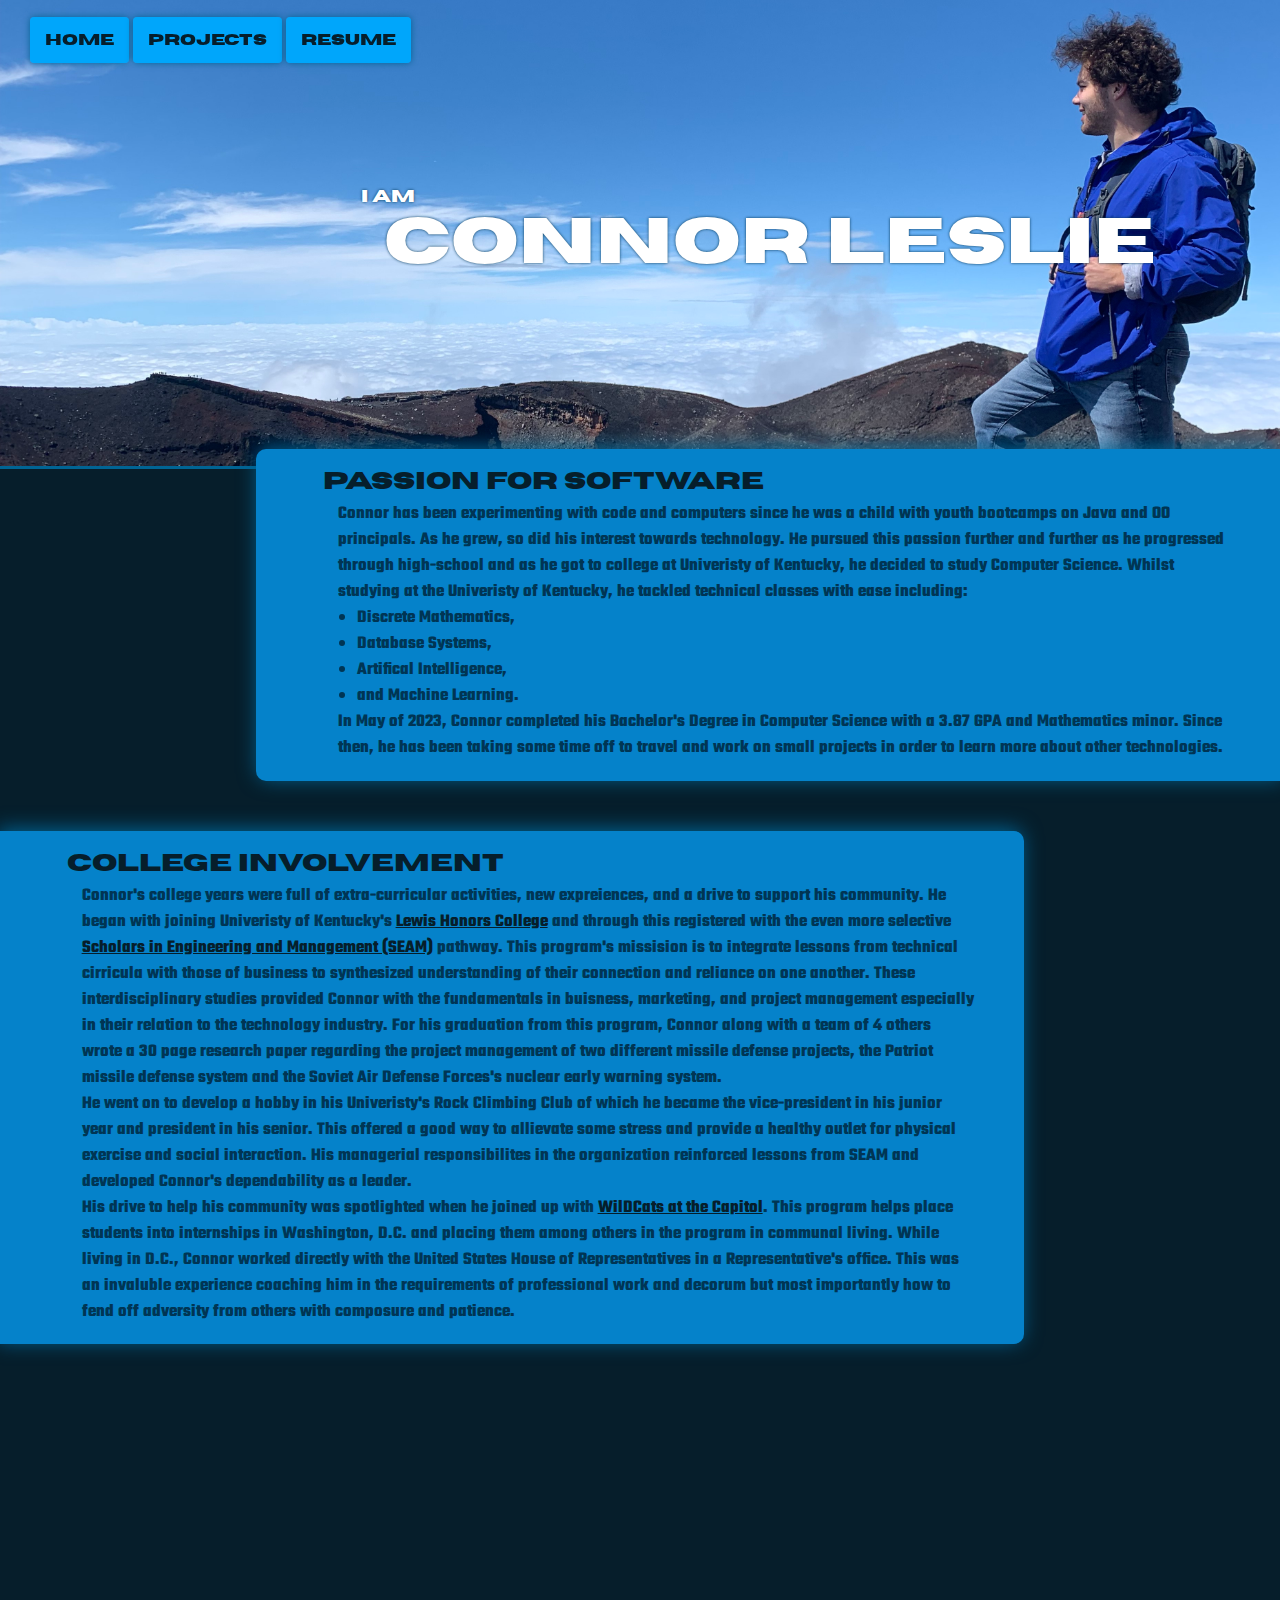
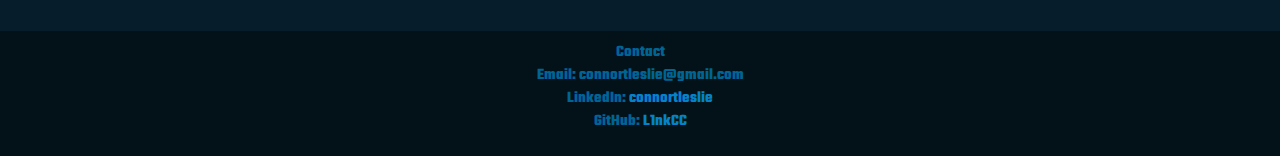
<file: PersonalResume/index.html>
<!DOCTYPE html>
<html lang="en">
<head>
    <meta charset="UTF-8">
    <meta name="viewport" content="width=device-width, initial-scale=1.0">
    <title>Connor Leslie</title>
    <link rel="stylesheet" href="stylesheet.css">
    <script defer src="scripts/main.js"></script>
</head>


<body>
    <header>
        <figure>
            <img src="images/FujiPose.jpg">
            <figcaption>
                <div id="iam">I am</div>
                <h1 id="myName">Connor Leslie</h1>
            </figcaption>
        </figure>
        <nav> 
            <ul>
                <li><a href="#" class="navButton button">Home</a></li>
                <li><a href="/pages/projects.html" class="navButton button">Projects</a></li>
                <li><a href="/pages/resume.html" class="navButton button">Resume</a></li>
            </ul>
        </nav>
    </header>

    <section id="PassionForSoftware" class = "first pageInfo right">
        <h4>
            Passion For Software
        </h4>
        <div>
            Connor has been experimenting with code and computers since he was a child with youth bootcamps on Java and OO principals. 
            As he grew, so did his interest towards technology.
            He pursued this passion further and further as he progressed through high-school and as he got to college at Univeristy of Kentucky, he decided to study Computer Science. 
            Whilst studying at the Univeristy of Kentucky, he tackled technical classes with ease including:
        </div>
        <ul>
            <li>Discrete Mathematics,</li>
            <li>Database Systems,</li>
            <li>Artifical Intelligence,</li>
            <li>and Machine Learning.</li>
        </ul>
        <div>
            In May of 2023, Connor completed his Bachelor's Degree in Computer Science with a 3.87 GPA and Mathematics minor. 
            Since then, he has been taking some time off to travel and work on small projects in order to learn more about other technologies.
        </div>
    </section>
    
    <section id="CollegeInvolvement" class = "pageInfo left">
        <h4>
        College Involvement
        </h4>
        <div>
            Connor's college years were full of extra-curricular activities, new expreiences, and a drive to support his community.
            He began with joining Univeristy of Kentucky's 
            <a href="https://www.uky.edu/honors/home">Lewis Honors College</a>
            and through this registered with the even more selective 
            <a href="https://www.engr.uky.edu/students/undergraduate/academic-enhancements/seam-honors-engrmgt">Scholars in Engineering and Management (SEAM)</a>
            pathway.
            This program's missision is to integrate lessons from technical cirricula with those of business to synthesized understanding of their connection and reliance on one another.
            These interdisciplinary studies provided Connor with the fundamentals in buisness, marketing, and project management especially in their relation to the technology industry.
            For his graduation from this program, Connor along with a team of 4 others wrote a 30 page research paper regarding the project management of two different missile defense projects,
            the Patriot missile defense system and the Soviet Air Defense Forces's nuclear early warning system.
            <br/>
            He went on to develop a hobby in his Univeristy's Rock Climbing Club of which he became the vice-president in his junior year and president in his senior. 
            This offered a good way to allievate some stress and provide a healthy outlet for physical exercise and social interaction.
            His managerial responsibilites in the organization reinforced lessons from SEAM and developed Connor's dependability as a leader.
            <br/>
            His drive to help his community was spotlighted when he joined up with <a href="https://www.uky.edu/wildcatsatthecapitol/home">WilDCats at the Capitol</a>. 
            This program helps place students into internships in Washington, D.C. and placing them among others in the program in communal living. 
            While living in D.C., Connor worked directly with the United States House of Representatives in a Representative's office. 
            This was an invaluble experience coaching him in the requirements of professional work and decorum but most importantly how to fend off adversity from others with composure and patience.
        </div>
    </section>

    <section id="KeepingCurrent" class = "pageInfo right">
        <h4>
        Keeping Current
        </h4>
        <div>
            Connor took a break following his graduation on the consideration of multiple weddings that would have impacted an early career signfigantly.
            This freedom from a full schedule left him with many opprotunities; He did not squander a single one.
            He went travelling, taking a vacation to Canada and to Japan, experiencing a foreign view on his own culture and experiencing others' customs directly.
            Even this didn't fill his time completely, so he started experimenting with aspects of technology he had not experienced like web development or editor scripting in the Unity development platform.
            Now, he continues to tinker with unfamiliar toys and excited to truely get started on his career.
        </div>
    </section>

    <footer>
        Contact
        <ul>
            <li>Email: connortleslie@gmail.com</li>
            <li>LinkedIn: <a href ="https://www.linkedin.com/in/connortleslie/">connortleslie</a></li>
            <li>GitHub: <a href ="https://github.com/L1nkCC">L1nkCC</a></li>
            <li></li>
        </ul>
    </footer>

</body>
</html>
</file>
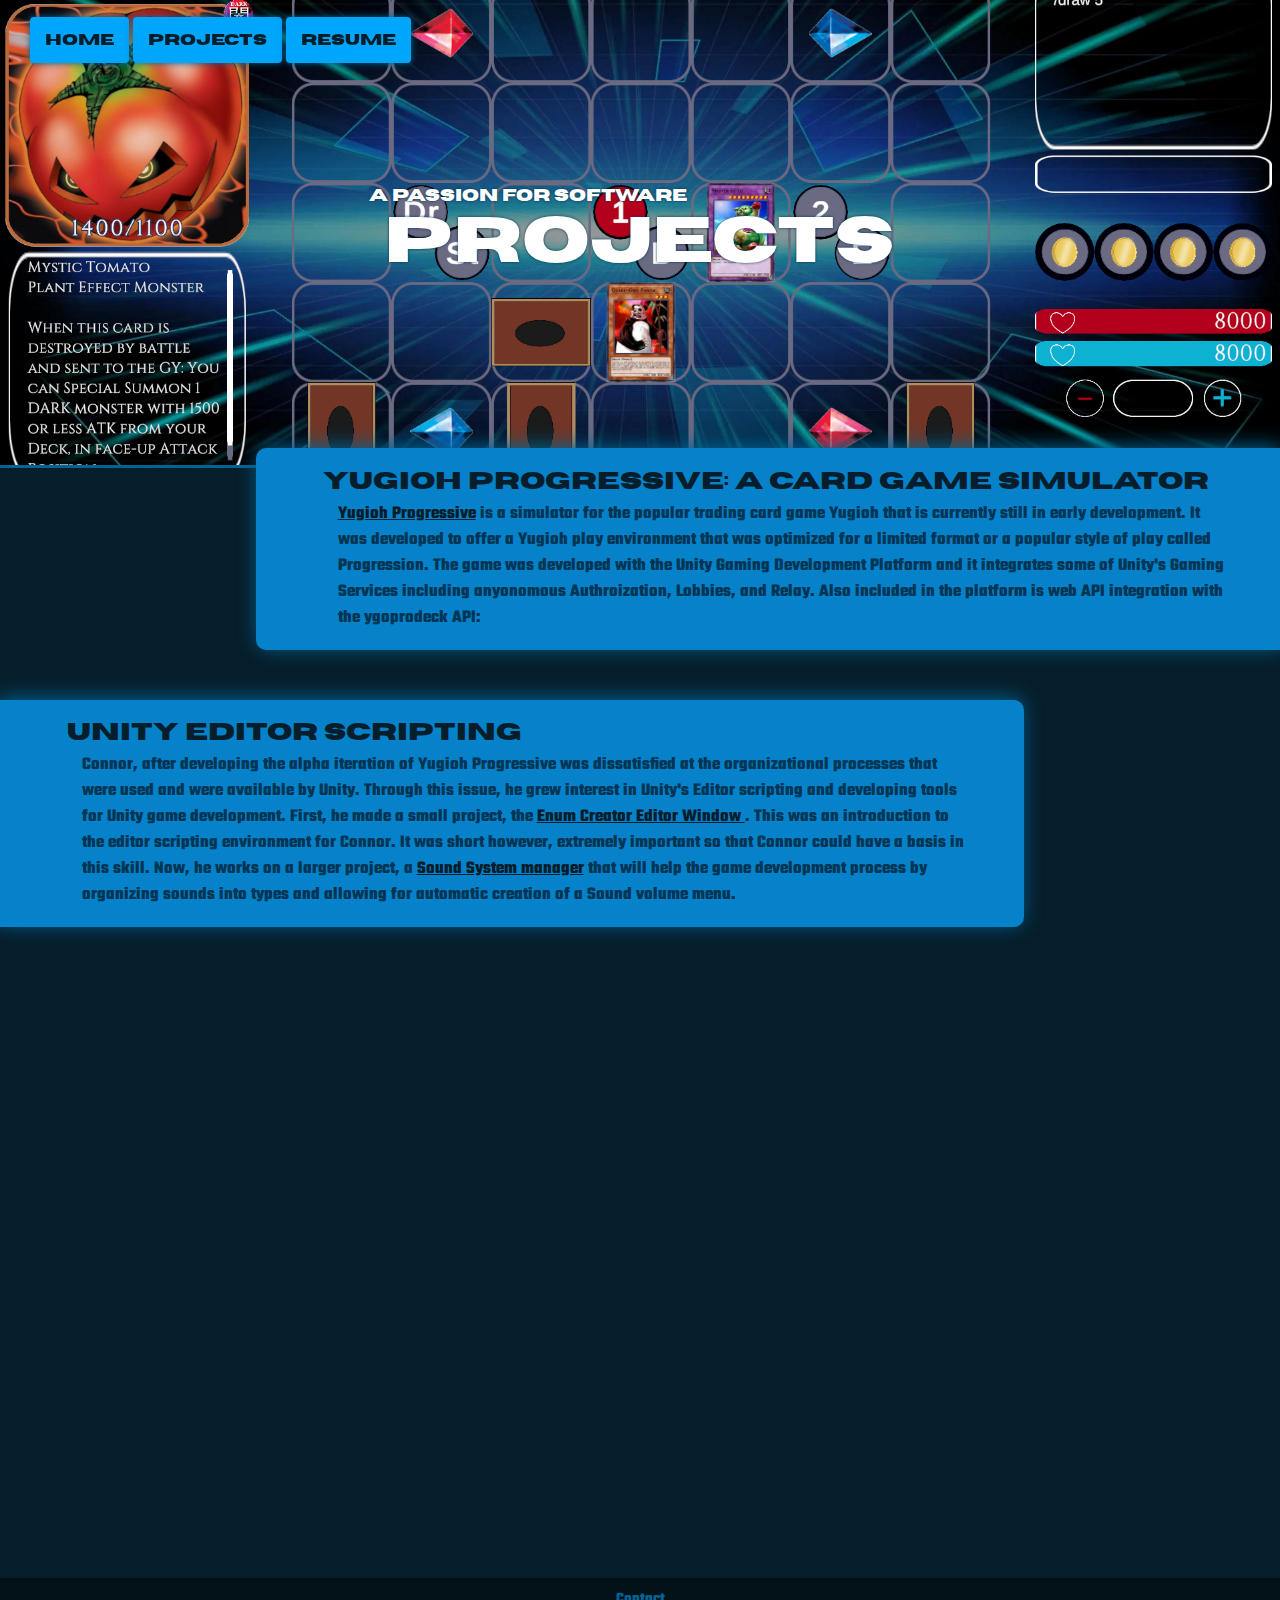
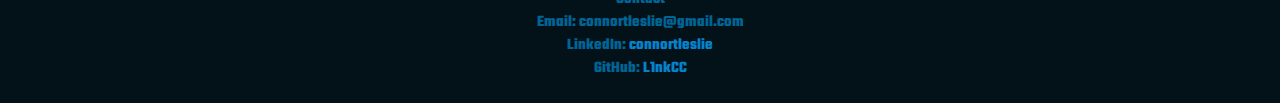
<file: PersonalResume/pages/projects.html>
<!DOCTYPE html>
<html lang="en">
<head>
    <meta charset="UTF-8">
    <meta name="viewport" content="width=device-width, initial-scale=1.0">
    <title>Connor Leslie</title>
    <link rel="stylesheet" href="../stylesheet.css">
    <script defer src="../scripts/main.js"></script>
</head>


<body>
    <header>
        <figure>
            <img src="../images/YugiohPlayScene.png">
            <figcaption>
                <div id="iam">A Passion for Software</div>
                <h1 id="myName">Projects</h1>
            </figcaption>
        </figure>
        <nav> 
            <ul>
                <li><a href="../index.html" class="navButton button">Home</a></li>
                <li><a href="#" class="navButton button">Projects</a></li>
                <li><a href="resume.html" class="navButton button">Resume</a></li>
            </ul>
        </nav>
    </header>

    <section id="YugiohProgressive" class = "first pageInfo right">
        <h4>
            Yugioh Progressive: A Card Game Simulator
        </h4>
        <div>
            <a href="https://github.com/L1nkCC/Yugioh-Progressive">Yugioh Progressive</a> 
            is a simulator for the popular trading card game Yugioh that is currently still in early development.
            It was developed to offer a Yugioh play environment that was optimized for a limited format or a popular style of play called Progression.
            The game was developed with the Unity Gaming Development Platform and it integrates some of Unity's Gaming Services including anyonomous Authroization, Lobbies, and Relay.
            Also included in the platform is web API integration with the ygoprodeck API:
        </div>
    </section>
    
    <section id="UnityEditor" class = "pageInfo left">
        <h4>
        Unity Editor Scripting
        </h4>
        <div>
            Connor, after developing the alpha iteration of Yugioh Progressive was dissatisfied at the organizational processes that were used and were available by Unity.
            Through this issue, he grew interest in Unity's Editor scripting and developing tools for Unity game development. 
            First, he made a small project, the 
            <a href="https://github.com/L1nkCC/Unity-Enum-Creator-Editor-Window">Enum Creator Editor Window </a>
            .
            This was an introduction to the editor scripting environment for Connor.
            It was short however, extremely important so that Connor could have a basis in this skill.
            Now, he works on a larger project, a 
            <a href= "https://github.com/L1nkCC/Unity-Sound-System">Sound System manager</a>
            that will help the game development process by organizing sounds into types and allowing for automatic creation of a Sound volume menu.

        </div>
    </section>

    <section id="NABP" class = "pageInfo right">
        <h4>
            National Association of Boards of Pharmacy: Mobile Game
        </h4>
        <div>
            Connor, after developing the alpha iteration of Yugioh Progressive was dissatisfied at the organizational processes that were used and were available by Unity.
            Through this issue, he grew interest in Unity's Editor scripting and developing tools for Unity game development. 
            First, he made a small project, the 
            <a href="https://github.com/L1nkCC/Unity-Enum-Creator-Editor-Window">Enum Creator Editor Window </a>
            .
            This was an introduction to the editor scripting environment for Connor.
            It was short however, extremely important so that Connor could have a basis in this skill.
            Now, he works on a larger project, a 
            <a href= "https://github.com/L1nkCC/Unity-Sound-System">Sound System manager</a>
            that will help the game development process by organizing sounds into types and allowing for automatic creation of a Sound volume menu.

        </div>
    </section>

    <section id="University" class = "pageInfo left">
        <h4>
        University
        </h4>
        <div>
            During Connor's time at the University of Kentucky, he was developing many different projects for his classes at varying levels of difficulty. 
            Below is a short overview of these projects:
        </div>
        <ul>
            <li>
                Machine Learning Models: Applying Machine Learning concepts such as loss functions, regularizers, and hyperparameters to both a Clinical record and Employment record dataset.
            </li>
            <li>
                MIPS Command Extending: Code Verilog to describe a new operations on the MIPS architure.
            </li>
            <li>
                Audioplayer: Employ Qt and C++ skills to develop a rudimentary Audioplayer.
            </li>
            <li>
                KD-Trees: Showcase datastructure expertise by utilizing C++ to create nodes for a KD-Tree.
            </li>
        </ul>
        <div>
            If you are intrested in learning more about the projects Connor completed, feel free to browse his 
            <a href="https://drive.google.com/drive/folders/1RmA1eFK1ww4LT7MTp3meNiFISjFD11DP?usp=sharing">Google Drive</a>
            containing his college related projects deliverables or contact him directly at his email, connortleslie@gmail.com.
        </div>
    </section>

    <footer>
        Contact
        <ul>
            <li>Email: connortleslie@gmail.com</li>
            <li>LinkedIn: <a href ="https://www.linkedin.com/in/connortleslie/">connortleslie</a></li>
            <li>GitHub: <a href ="https://github.com/L1nkCC">L1nkCC</a></li>
            <li></li>
        </ul>
    </footer>

</body>
</html>
</file>
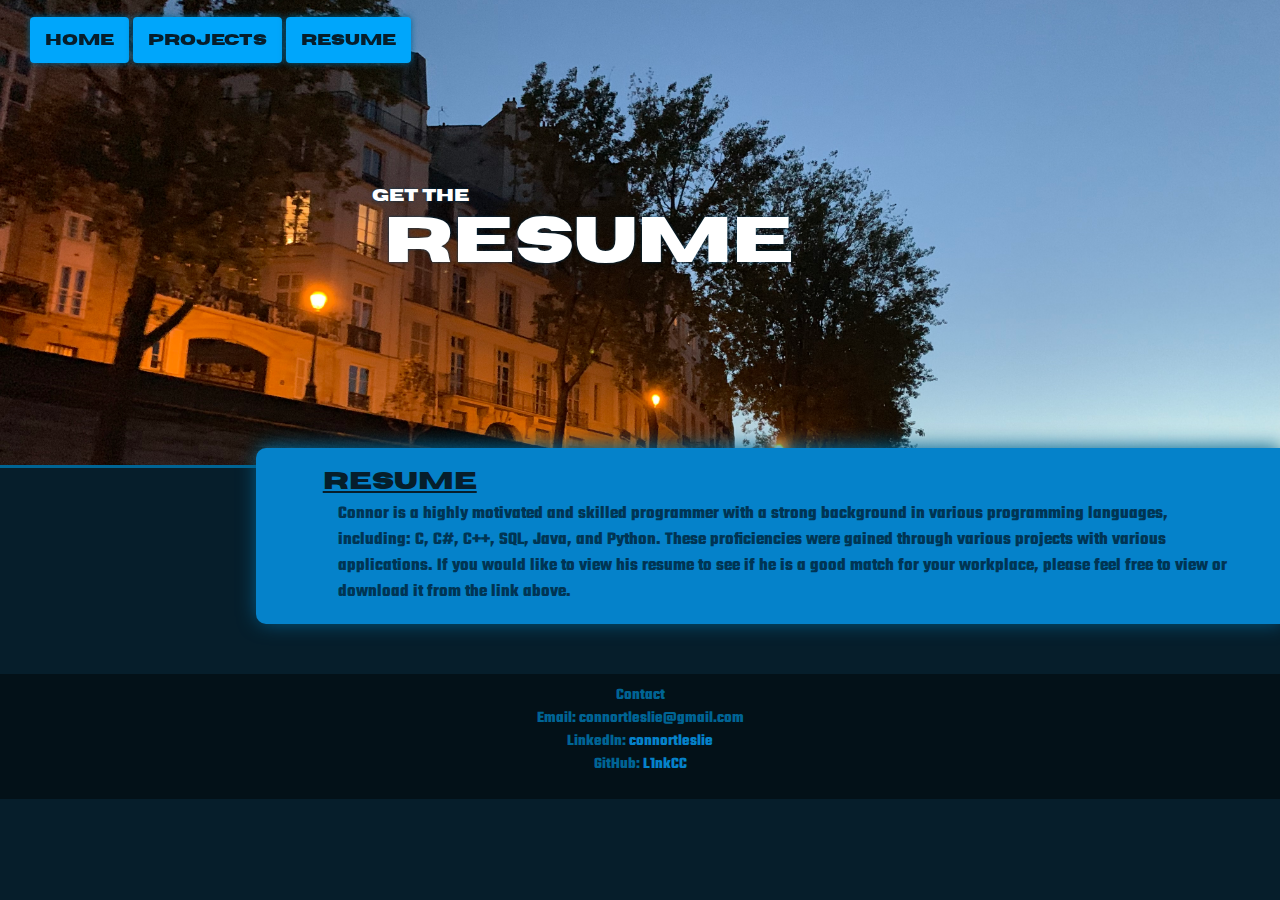
<file: PersonalResume/pages/resume.html>
<!DOCTYPE html>
<html lang="en">
<head>
    <meta charset="UTF-8">
    <meta name="viewport" content="width=device-width, initial-scale=1.0">
    <title>Connor Leslie</title>
    <link rel="stylesheet" href="../stylesheet.css">
    <script defer src="../scripts/main.js"></script>
</head>


<body>
    <header>
        <figure>
            <img src="../images/Paris0.jpg">
            <figcaption>
                <div id="iam">Get the</div>
                <h1 id="myName">Resume</h1>
            </figcaption>
        </figure>
        <nav> 
            <ul>
                <li><a href="../index.html" class="navButton button">Home</a></li>
                <li><a href="projects.html" class="navButton button">Projects</a></li>
                <li><a href="#" class="navButton button">Resume</a></li>
            </ul>
        </nav>
    </header>

    <section id="resume" class = "pageInfo first right">
        <h4>
            <a href="../Resume.pdf">Resume</a> 
        </h4>
        <div>
            Connor is a highly motivated and skilled programmer with a strong background in various programming languages, including: C, C#, C++, SQL, Java, and Python.
            These proficiencies were gained through various projects with various applications.
            If you would like to view his resume to see if he is a good match for your workplace, please feel free to view or download it from the link above.
        </div>
    </section>
    
    <footer>
        Contact
        <ul>
            <li>Email: connortleslie@gmail.com</li>
            <li>LinkedIn: <a href ="https://www.linkedin.com/in/connortleslie/">connortleslie</a></li>
            <li>GitHub: <a href ="https://github.com/L1nkCC">L1nkCC</a></li>
            <li></li>
        </ul>
    </footer>

</body>
</html>
</file>
<file: PersonalResume/stylesheet.css>
*{
    margin: 0;
    padding: 0;
}
body{
    overflow-x: hidden;
}
:root{
    --white: #ffffffff;
    --caribbean-current: #216869ff;
    --jungle-green: #49a078ff;
    --vista-blue: #8f95d3ff;
    --fake-black: rgb(3, 17, 24);
    --picton-blue: #00a6fbff;
    --steel-blue: #0582caff;
    --lapis-lazuli: #006494ff;
    --prussian-blue: #003554ff;
    --rich-black: rgb(6, 30, 43);
}
@font-face {
    font-family: Horizon;
    src: url(fonts/horizon/horizon.otf);
}
@font-face {
    font-family: Teko;
    src: url(fonts/teko/Teko-Bold.ttf);
}
@keyframes appear{
    from{
        opacity: 0;
    }
    to{
        opacity: 1;
    }
}

/*Animations for components*/
.right{
    opacity:0;
    transform:translateX(300px);
    transition: all 3s;
}
.left{
    opacity:0;
    transform:translate(-300px);
    transition: all 3s;
}
@media(prefers-reduced-motion){
    .right{
        transition: none;
    }
    .left{
        transition:none;
    }
}
.show{
    opacity:1;
    transform:translateX(0);
}




body{
    background-color: var(--rich-black);
    font-family: Horizon;
}

/* IntroPic*/
body header figure{
    position:relative;
}
body header figure img{
    width: 100%;
    height: auto;
    display:block;
    border-bottom: solid var(--lapis-lazuli);
}
body header figure figcaption{
    color: white;
    position:absolute;
    top: 40%;
    left: 30%;
    animation-name: appear;
    animation-duration: 6s;
    animation-timing-function: ease-out;
    text-shadow: var(--prussian-blue) 0px 0px 3px;
}
#iam{
    font-size:1rem;
    text-indent: -3%;
}
#myName{
    font-size: 4rem;
}


/* Navigation Bar */
nav {
    padding: 10px;
    position:fixed;
    top: 20px;
    left: 20px;
    z-index: 9;
}
nav ul li{
    display: inline;
    vertical-align:middle;
}
.button{
    text-decoration: none;
    cursor:pointer;
    transition: all .3s;
}

.button:hover{
    background-color: var(--rich-black);
    color: var(--picton-blue);
}
.navButton{
    font-family: Horizon;
    border-radius: 4px;
    font-size: 15px;
    padding: 15px;
    background-color: var(--picton-blue);
    color: var(--rich-black);
    border:none;
    box-shadow: var(--lapis-lazuli) 0px 0px 7px;
}


/* Info Sections */
.first{
    position:relative;
    top: -20px;
    margin-bottom: 0px;
}
.pageInfo{
    padding-left:2.5%;
    padding-top: 1.5%;
    padding-bottom: 1.5%;
    margin-bottom: 30px;
    background-color: var(--steel-blue);
}
.pageInfo h4{
    padding-bottom: 5px;
    padding-left: 3.5%;
    padding-right:3.5%;
    font-size:x-large;
    color: var(--rich-black);
}
.pageInfo div{
    display: inline-flexbox;
    font-family:Teko;
    font-size:large;
    color: var(--prussian-blue);
    margin-left: 5%;
    margin-right: 5%;
}
.pageInfo a{
    color: var(--rich-black)
}
.pageInfo ul{
    font-family:Teko;
    font-size:large;
    color: var(--prussian-blue);
    margin-left: 7%;
    margin-right: 7%;
}




/* Handle left and right sides */
.pageInfo.left{
    box-shadow: var(--lapis-lazuli) -2px -2px 20px;
    margin-right:20%;
    border-top-right-radius: 10px;
    border-bottom-right-radius: 10px;
    overflow: hidden;
}

.pageInfo.right{
    box-shadow: var(--lapis-lazuli) 2px -2px 20px;
    margin-left:20%;
    border-top-left-radius: 10px;
    border-bottom-left-radius: 10px;
    overflow: hidden;
}


footer{
    background-color: var(--fake-black);
    text-align: center;
    font-family: Teko;
    color:var(--lapis-lazuli);
    padding-top: 10px;
}
footer a{
    color:var(--steel-blue);
    text-decoration: none;;
}

/* Handle Special IDs */
</file>
